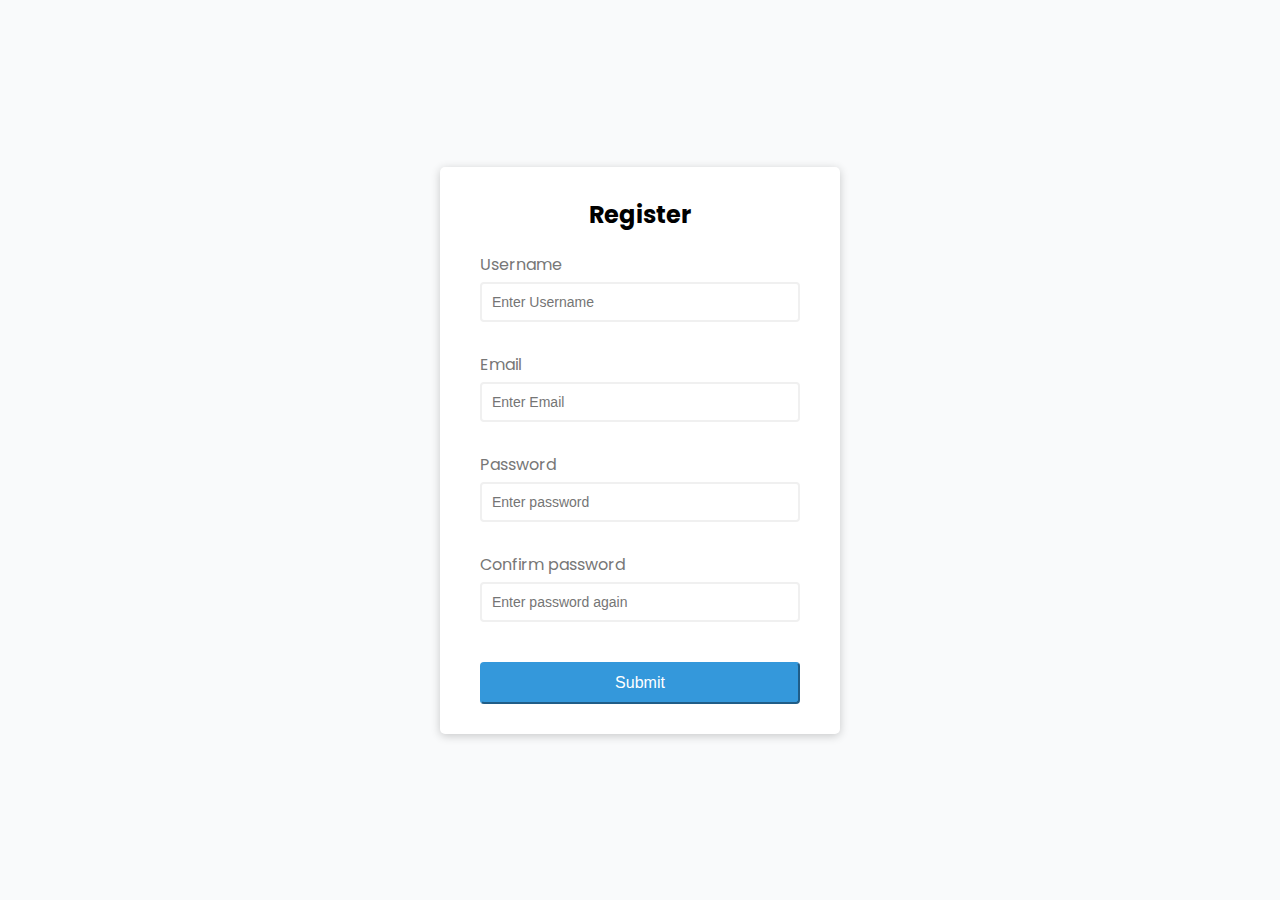
<file: Form Validator/index.html>
<!DOCTYPE html>
<html lang="en">
<head>
    <meta charset="UTF-8">
    <meta name="viewport" content="width=device-width, initial-scale=1.0">
    <link rel="stylesheet" href="style.css">
    <title>Form Validator</title>
</head>
<body>
    

    <div class="container">
        <form id="form" class="form">
            <h2>Register</h2>
            <div class="form-control">
                <label for="username">Username</label>
                <input type="text" id="username" placeholder="Enter Username">
                <small>Error message</small>
            </div>
            <div class="form-control">
                <label for="email">Email</label>
                <input type="text" id="email" placeholder="Enter Email">
                <small>Error message</small>
            </div>
            <div class="form-control">
                <label for="password">Password</label>
                <input type="password" id="password" placeholder="Enter password">
                <small>Error message</small>
            </div>
            <div class="form-control">
                <label for="password2">Confirm password</label>
                <input type="password" id="password2" placeholder="Enter password again">
                <small>Error message</small>
            </div>
            <button>Submit</button>
        </form>
    </div>



    <script src="script.js"></script>
</body>
</html>
</file>
<file: Form Validator/style.css>
@import url('https://fonts.googleapis.com/css2?family=Poppins:wght@300&display=swap');

:root {
    --success-color: #2ecc71;
    --error-color: #e74c3c;
}

* {
    box-sizing: border-box;
}

body {
    background-color: #f9fafb;
    font-family: 'poppins';
    display: flex;
    align-items: center;
    justify-content: center;
    min-height: 100vh;
    margin: 0;
}

.container {
    background-color: #fff;
    border-radius: 5px;
    box-shadow: 0 2px 10px rgba(0, 0, 0, 0.2);
    width: 400px;
}
.form {
    padding: 30px 40px;
}
h2 {
    text-align: center;
    margin: 0 0 20px;
}
.form-control {
    margin-bottom: 10px;
    padding-bottom: 20px;
    position: relative;
}
.form-control label {
    display: block;
    color: #777;
    margin-bottom: 5px;
}
.form-control input {
    display: block;
    border: 2px solid #f0f0f0;
    border-radius: 4px;
    width: 100%;
    padding: 10px;
    font-size: 14px;
}
.form-control input:focus {
    outline: 0;
    border-color: #777;
}
.form-control.success input{
    border-color: var(--success-color);
}
.form-control.error input{
    border-color: var(--error-color);
}
.form-control small {
    font-size: 12px;
    color: var(--error-color);
    position: absolute;
    bottom: 0;
    left: 0;
    visibility: hidden;
}
.form-control.error small {
    visibility: visible;
}
.form button {
    cursor: pointer;
    background-color: #3498db;
    border-color: #3498db;
    border-radius: 4px;
    color: #fff;
    display: block;
    padding: 10px;
    margin-top: 20px;
    width: 100%;
    font-size: 16px;
}
</file>
